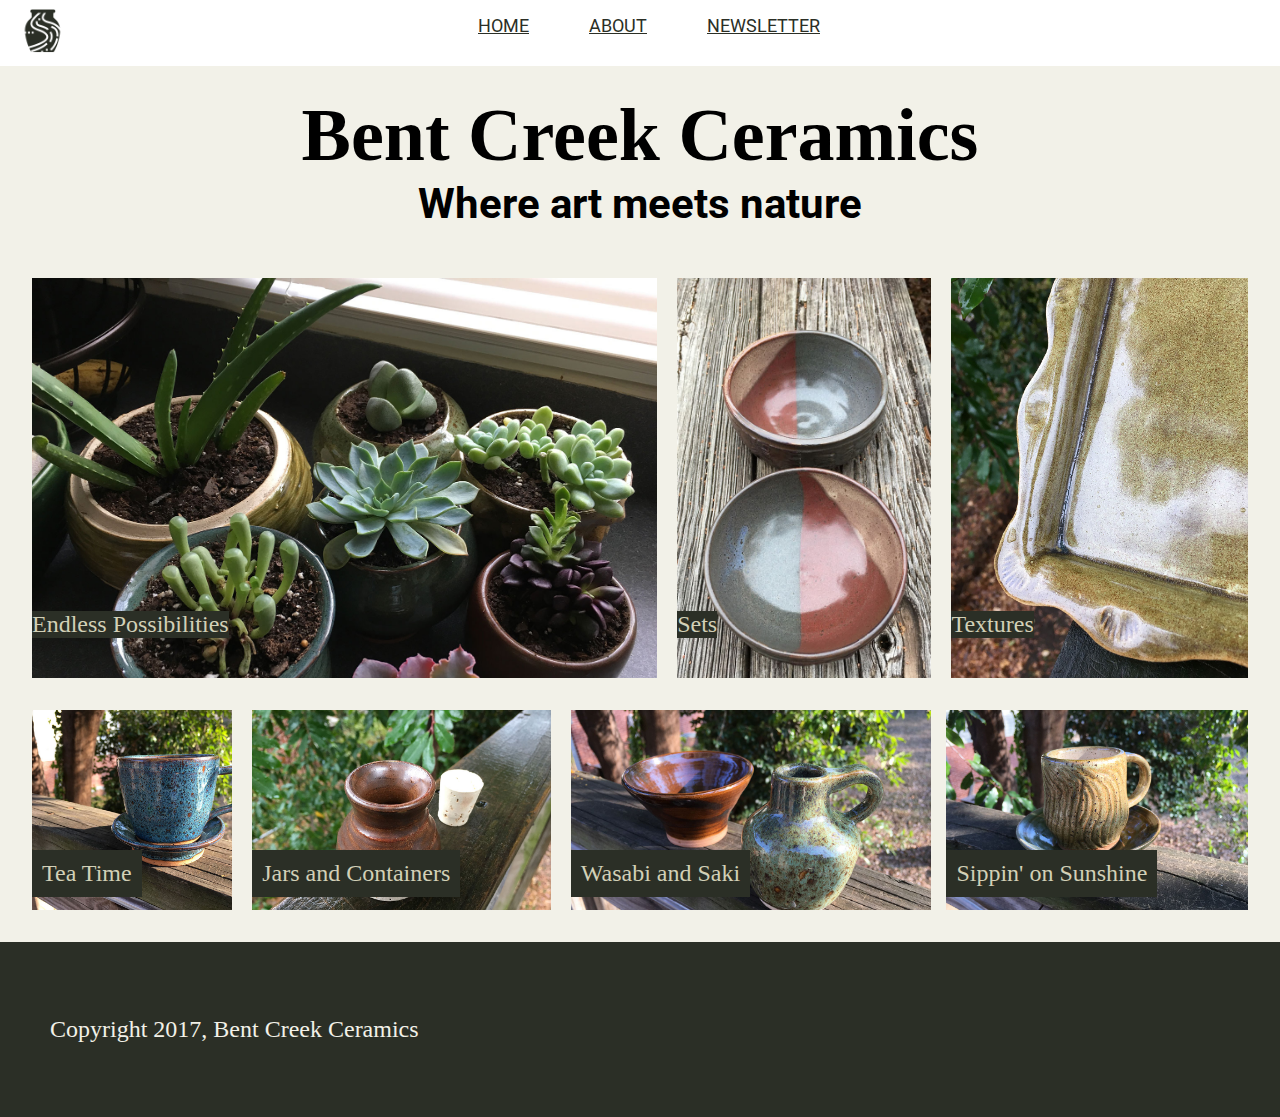
<file: index.html>
<!DOCTYPE html>
<link href="https://fonts.googleapis.com/css?family=Merriweather:300,300i,400,400i,700|Roboto:300,300i,400,400i" rel="stylesheet">
<html lang="en">

<head>
    <link href="styles.css" rel="stylesheet">
    <title>Bent Creek Ceramics</title>
</head>

<body>

    <img src="images/bent-creek-logo.png" alt="Logo"></a>
    <header id="site_header">
        <nav>
            <ul class="NavBar">
                <li> <a href="index.html" id="nav">HOME</a></li>
                <li> <a href="about/about.html" id="nav">ABOUT</a></li>
                <li> <a href="newsletter/index.html" id="nav">NEWSLETTER</a></li>
            </ul>
        </nav>
    </header>

    <div id="page_content">

        <section>
            <h1>Bent Creek Ceramics</h1>

            <h3>Where art meets nature</h3>
        </section>
    </div>

    <div id="box">

        <div id="first-img">
            <p>Endless Possibilities</p>
        </div>

        <div id="second-img">
            <p>Sets</p>
        </div>
        <div id="third-img">
            <p>Textures</p>

        </div>
    </div>
    <div id="boxes">

        <div id="fourth-img">
            <p>Tea Time</p>
        </div>

        <div id="fifth-img"> <p>Jars and Containers</p>
        </div>
        <div id="sixth-img"> <p>Wasabi and Saki</p>
        </div>
        <div id="seventh-img"> <p>Sippin' on Sunshine</p>
        </div>

    </div>
    
</body>
<footer>
<p>
    Copyright 2017, Bent Creek Ceramics
</p>
    
</footer>


</html>
</file>
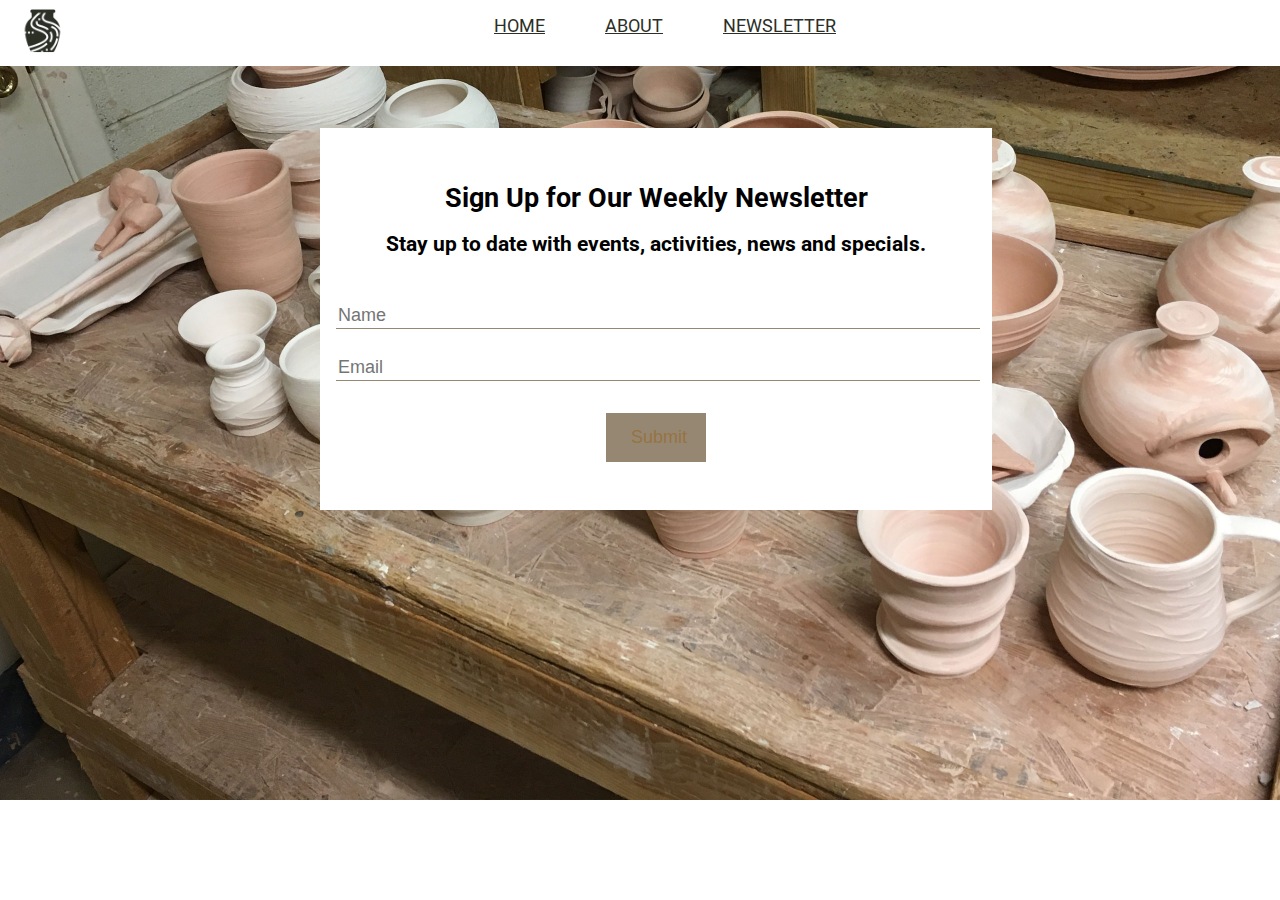
<file: newsletter/index.html>
<!DOCTYPE html>
<link href="https://fonts.googleapis.com/css?family=Merriweather:300,300i,400,400i,700|Roboto:300,300i,400,400i" rel="stylesheet">
<html lang="en">


<head>
    <link href="styles.css" rel="stylesheet">
    <title>Bent Creek Ceramics - Newsletter</title>
</head>

<body>  

    <div id="wrapper">
        <img src="../images/bent-creek-logo.png" alt="Logo"></a>
        <header id="site_header">
            <nav>
                <ul class="NavBar">
                    <li> <a href="../index.html" id="nav">HOME</a></li>
                    <li> <a href="../about/about.html" id="nav">ABOUT</a></li>
                    <li> <a href="index.html" id="nav">NEWSLETTER</a></li>
                </ul>
            </nav>
        </header>
        <div id="sign-up">
            <h2>Sign Up for Our Weekly Newsletter</h2>
            <h3>Stay up to date with events, activities, news and specials.</h3>
            <div class="boxes">

                <input type="text" id="nameInput" name="Name" placeholder="Name">
            </div>
            <div class="email">
                <input type="email" id="emailInput" name="Email" placeholder="Email">
            </div>

            <div class="btn">
                <input type="submit" id="signupButton" name="Submit" placeholder="Submit" ; </div>
            </div>
        </div>


        <script type="text/javascript">
            var nameInput = document.getElementById('nameInput');
            var emailInput = document.getElementById('emailInput');
            var signupButton = document.getElementById('signupButton');
            signupButton.addEventListener('click', function (e) {
                var nameVal = nameInput.value;
                var emailVal = emailInput.value;
                if (nameVal && emailVal) {
                    alert('Thanks for signing up, ' + nameVal + '. Newsletters will be sent to ' + emailVal);
                    nameInput.value = "";
                    emailInput.value = "";
                } else {
                    alert('We would love for you to sign up, please provide both your name and email address.');
                }
            });
        </script>

    </div>
</body>
</file>
<file: styles.css>
#site_header {
    background-color: white;
}

body {
    background-color: #F2F1E8;
    max-width: 1280px;
    margin: auto
}

img {
    position: fixed;
    z-index: 1;
    width: 3.5%;
    left: 20px;
    top: 8px;
}

#site_header {
    position: fixed;
    display: flex;
    top: -15px;
    padding: 10px 0px
}

.NavBar {
    list-style: none;
    display: flex;
    justify-content: center;
    padding: 20px 0px;
    margin: 0 28rem;
    font-family: "Roboto";
    font-size: large;
    z-index:1;
}
#nav{padding: 0px 20px; 
     margin: 0px 10px;

 

}

li a:hover {
    color: #CD5D67;
}

li a:active {
    color: #968772
}

li a {
    color: #2B2F26;
}


/*End Nav Bar*/

#page_content {
    text-align: center;
}

#page_content h1 {
    padding: 43px 0 0 0;
    font-size: 74px;
    
}

#page_content h3 {

    font-size: 42px;
    font-family: "Roboto";
    margin: -48px 0 50px;
}



#box {
    display: flex;
    justify-content: flex-end;
    flex-direction: row;
    height: 400px;
    margin: 2rem;
}

#box p {
    background-color: #2B2F26;
    color: #D2D0B7;
    font-size: x-large;
    margin-top: 333px;
    display: inline-block;
}

#first-img {
    background: url("images/product-1.jpg");
    background-size: cover;
    flex-grow: 2;
}

#second-img {
    background-image: url("images/product-2.jpg");
    background-size: cover;
    flex-grow: 1;
    margin: 0 20px;
}

#third-img {
    background-image: url("images/product-3.jpg");
    background-size: cover;
    flex-grow: 1;
}

#boxes {
    display: flex;
    justify-content: row;
    height: 200px;
    margin: 2rem;
}

#boxes p {
    background-color: #2B2F26;
    color: #D2D0B7;
    font-size: x-large;
    margin-top: 140px;
    display: inline-block;
    padding: 10px;
}

#fourth-img {
    background: url("images/product-4.jpg");
    background-size: cover;
    flex-grow: 1;
}

#fifth-img {
    background: url("images/product-5.jpg");
    background-size: cover;
    flex-grow: 1;
    margin: 0 20px;
}

#sixth-img {
    background: url("images/product-6.jpg");
    background-size: cover;
    flex-grow: 2;
    margin-right: 15px;
    ;
}

#seventh-img {
    flex-grow: 1;
    background: url("images/product-7.jpg");
background-size:cover;
}


footer {
    background-color: #2B2F26;
    width: auto;
    padding: 50px;
    color: #F2F1E8;
    font-size: x-large;
}
</file>
<file: newsletter/styles.css>
#site_header {
    background-color: white;
    width:100%;
}

body {
    width: 100%;
    margin: auto;
    min-height: 100%;
    background-image: url("../images/background-2.jpg");
    background-size: cover;
    background-repeat: no-repeat;
}
#wrapper {
	min-height:100%;
	position:relative;}
img {
    position: fixed;
    width: 3.5%;
    left: 20px;
    top: 8px;
    z-index: 2;
}

#site_header {
    z-index: 1;
    position: fixed;
    display: flex;
    top: -15px;
    padding: 10px 0;
}

.NavBar {
    list-style: none;
    display: flex;
    justify-content: center;
    padding: 20px 0px;
    margin: 0 29rem;
    font-family: "Roboto";
    font-size: large;
}

#nav {
    padding: 0px 20px;
    margin: 0 10px;
}

li a:hover {
    color: #CD5D67;
}

li a:active {
    color: #968772;
}

li a {
    color: #2B2F26;
}


/*End Nav Bar*/

#sign-up {
    z-index: 0;
    display: flex;
    position: absolute;
    top: 25%;
    left: 25%;
    margin: 8rem 0px 0px 0rem;
    padding: 2rem 1rem 1rem;
    background-color: white;
    flex-direction: column;
    font-family: "Roboto";
    font-size: large;
    width: 50%;
}

h2 {
    text-align: center;
}

h3 {
    text-align: center;
    text-align: center;
    margin: -6px 0 55px 0;
}

.boxes {
    height: 36px;
    margin: -17px 0 15px;
    padding: 0px 0 1px;
}

input {
    outline: 0;
    border-width: 0 0 1px 0;
    border-color: #968772;
}

input:focus {
    border-color:#967343;
    ;
}

#nameInput {
    width: 100%;
    font-size: large;
    padding-bottom: 2px;
    margin-top: 10px;
}

#emailInput {
    width: 100%;
    font-size: large;
    padding-bottom: 2px;
    margin-top: 10px;
}


.btn{
    display: flex;
    justify-content: center;
    align-items: center;
}

#signupButton {
    text-align: center;
    background-color: #968772;
    border: 0px solid;
    margin: 2rem 16rem;
    color: #967343;
    padding: 14px 25px;
    font-size: large;
    width:100px;
    
}

#signupButton:hover {
    background-color: #967343;
}

#signupButton:hover {
    color: #FFFFFF;
}
</file>
